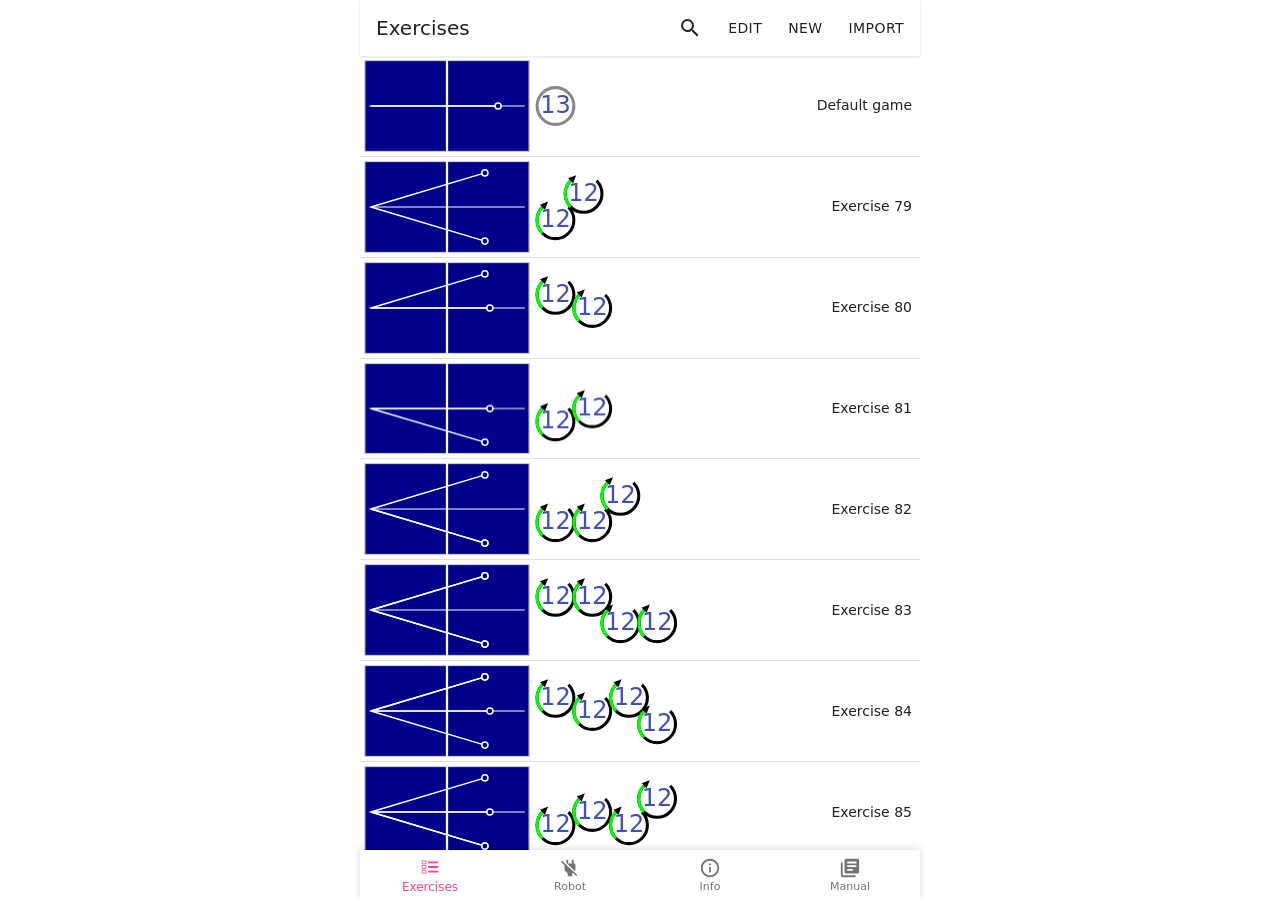
<file: web/index.html>
<!doctype html>
<html lang="en">
<head>
<meta charset="utf-8">
<meta name="viewport" content="width=device-width, initial-scale=1, viewport-fit=cover">
<meta name="theme-color" content="#3f51b5">
<meta name="apple-mobile-web-app-capable" content="yes">
<title>Amicus Remote</title>
<link rel="stylesheet" href="css/app.css">
</head>
<body>
<div id="app">
  <main id="content"></main>
  <nav id="nav"></nav>
</div>
<div id="toast"></div>
<script type="module" src="js/main.js"></script>
</body>
</html>
</file>
<file: web/css/app.css>
/* Light Android (AppCompat) look of the official app. The original has no dark mode. */
:root{
  --primary:#3f51b5; --primary-dark:#303f9f; --accent:#6a6c6e; --nav-active:#ff4081; --nav-inactive:#747474;
  --red:#cc0000; --green:#669900; --text:rgba(0,0,0,.87); --text2:rgba(0,0,0,.54); --divider:#e0e0e0;
  --table-bg:#cccccc; --nav-h:50px;
  color-scheme: light;
}
*{box-sizing:border-box;-webkit-tap-highlight-color:transparent}
/* no text selection or iOS callout on long press (chip and table menus); text fields keep it */
html,body{-webkit-user-select:none;user-select:none;-webkit-touch-callout:none}
input,textarea{-webkit-user-select:text;user-select:text;-webkit-touch-callout:default}
canvas{-webkit-touch-callout:none;touch-action:manipulation}
html,body{margin:0;height:100%;background:#fff;color:var(--text);
  font:14px/1.35 Roboto,"Helvetica Neue",-apple-system,system-ui,sans-serif;overscroll-behavior:none}
button{font:inherit;color:inherit;background:none;border:0;padding:0;cursor:pointer}
#app{display:flex;flex-direction:column;height:100%;max-width:560px;margin:0 auto;background:#fff;
  padding-top:env(safe-area-inset-top)}
#content{flex:1;min-height:0;display:flex}
.screen{flex:1;display:flex;flex-direction:column;min-width:0;min-height:0}
.ed-scroll{flex:1;overflow-y:auto;overflow-x:hidden;-webkit-overflow-scrolling:touch}

/* bottom navigation (AHBottomNavigation) */
#nav{display:flex;height:calc(var(--nav-h) + env(safe-area-inset-bottom));padding-bottom:env(safe-area-inset-bottom);
  background:#fff;box-shadow:0 -1px 8px rgba(0,0,0,.15);z-index:2}
.nav-item{flex:1;display:flex;flex-direction:column;align-items:center;justify-content:center;gap:0;color:var(--nav-inactive);font-size:11px}
.nav-item.on{color:var(--nav-active);font-size:12px}
.nav-ic{height:24px;display:flex;align-items:center}

/* toolbar */
.toolbar{display:flex;align-items:center;height:56px;padding:0 4px 0 16px;background:#fff;flex-shrink:0;gap:4px;
  box-shadow:0 1px 3px rgba(0,0,0,.12);z-index:1}
.toolbar.blue{background:var(--primary);color:#fff;padding-left:4px;box-shadow:0 2px 4px rgba(0,0,0,.25)}
.tb-title{flex:1;font-size:20px;font-weight:500;white-space:nowrap;overflow:hidden;text-overflow:ellipsis;min-width:0}
.toolbar.blue .tb-title{padding-left:16px}
.tb-actions{display:flex;align-items:center;gap:2px}
.tb-icon{width:48px;height:48px;display:flex;align-items:center;justify-content:center;border-radius:50%}
.tb-text{height:48px;padding:0 12px;font-weight:500;text-transform:uppercase;font-size:14px;letter-spacing:.03em}
.tb-search{font:inherit;font-size:16px;border:0;border-bottom:1px solid var(--primary);outline:0;padding:6px 2px;width:min(60vw,320px)}
.tb-icon:active,.tb-text:active{background:rgba(0,0,0,.08)}
.toolbar.blue .tb-icon:active,.toolbar.blue .tb-text:active{background:rgba(255,255,255,.2)}

/* buttons (AmicusButtonStyle: flat white, blue text, 16sp) */
.abtn{display:inline-flex;align-items:center;justify-content:center;gap:8px;color:var(--primary);background:#fff;
  font-size:16px;padding:8px;margin:8px;min-height:44px;white-space:pre-line;text-align:center;border-radius:2px}
.abtn:active{background:rgba(63,81,181,.1)}
.abtn.top{flex-direction:column;gap:2px}
.abtn.large{font-size:24px;padding:0;min-width:60px;margin:2px}
.abtn.block{display:flex;width:calc(100% - 8px);margin:4px}
.abtn.toggle{min-height:48px}
.abtn .ic{flex-shrink:0}
.dim,button:disabled{opacity:.5;pointer-events:none}
.btn-play{display:block;width:calc(100% - 16px);margin:8px;min-height:48px;background:#000;color:#fff;font-weight:700;font-size:16px;text-transform:uppercase}
.btn-stop{display:block;width:calc(100% - 16px);margin:8px;min-height:48px;background:var(--red);color:#000;font-weight:700;font-size:16px;text-transform:uppercase}
.btn-stop.seq{color:#b2ebf2}
.btn-row{display:flex;align-items:stretch}
.btn-row > .abtn{flex:1;margin:4px}
.btn-row .abtn.end{flex:0 1 auto;margin-left:auto}
.btn-row.half > *{flex:1}
.btn-row.half .btn-play{width:auto}
.btn-row.three > *{flex:1}
.btn-row.center{justify-content:center}

/* exercise list */
.ex-list{flex:1;overflow-y:auto}
.ex-row{position:relative;overflow:hidden;border-bottom:1px solid var(--divider)}
.row-bg{position:absolute;inset:0;background:#f44336;display:none;align-items:center;justify-content:flex-end;padding-right:24px}
.ex-row.swiping .row-bg{display:flex}
.row-fg{position:relative;display:flex;align-items:center;gap:4px;padding:4px;background:#fff;transition:transform .15s;min-height:48px}
.row-fg:active{background:#cccccc}
.ex-row.dragging .row-fg{background:#eee;box-shadow:0 2px 8px rgba(0,0,0,.3)}
.ex-table{width:30%;aspect-ratio:274/152;background:var(--table-bg);flex-shrink:0}
.ex-spin{flex:1;min-width:0;overflow:hidden;align-self:stretch;position:relative}
.ex-spin .spinview{position:absolute;left:0;top:0;height:100%}
.ex-label{width:25%;text-align:end;flex-shrink:0;overflow:hidden;text-overflow:ellipsis;padding-right:4px}
.ex-row.seq .ex-label{width:auto;flex:1}
.seq-tables{display:grid;grid-template-columns:repeat(5,1fr);gap:2px 4px;width:75%;flex-shrink:0}
.seq-mini{width:100%;aspect-ratio:274/152;background:var(--table-bg)}
.chk{width:22px;height:22px;accent-color:var(--primary);margin:0 4px}
.drag-handle{padding:8px;touch-action:none;cursor:grab}

/* editor header */
.ed-header{display:grid;grid-template-columns:55% 1fr;grid-template-rows:auto auto;gap:2px 8px;padding:4px 8px 0 4px}
.ed-table{width:100%;aspect-ratio:274/152;background:var(--table-bg)}
.ed-spin{overflow-x:auto;overflow-y:hidden;-webkit-overflow-scrolling:touch}
.ed-spin{position:relative}
.ed-spin .spinview{position:absolute;left:0;top:0;height:100%;display:block;touch-action:pan-x}
.ed-traj{width:100%;aspect-ratio:3.5/1}
.play-status{align-self:end;text-align:end;font-size:14px;padding:0 4px 2px;min-height:1.2em}
.ed-desc{margin:8px;min-height:2.7em;max-height:2.7em;overflow:hidden;display:-webkit-box;-webkit-line-clamp:2;-webkit-box-orient:vertical;color:var(--text2)}
.ed-mode{padding-bottom:12px}
.adj-title{text-align:center;margin:8px 0 0;color:var(--text2)}
.adj-grid{display:flex;align-items:center;justify-content:space-around}
.adj-col,.adj-row{display:flex;align-items:center}
.adj-col{flex-direction:column}
.adj-rows{display:flex;flex-direction:column}
.adj-col span,.adj-row span{color:var(--primary);font-size:16px;min-width:64px;text-align:center}

/* switches */
.switches{display:flex;justify-content:flex-end;gap:16px;padding:4px 12px}
.switch-row{display:flex;align-items:center;gap:8px;font-size:14px}
input.switch{appearance:none;-webkit-appearance:none;width:36px;height:20px;border-radius:10px;background:#b0b0b0;position:relative;margin:0;cursor:pointer;transition:background .15s}
input.switch::after{content:"";position:absolute;top:-2px;left:-2px;width:24px;height:24px;border-radius:50%;background:#f1f1f1;box-shadow:0 1px 3px rgba(0,0,0,.4);transition:left .15s}
input.switch:checked{background:rgba(63,81,181,.5)}
input.switch:checked::after{left:14px;background:var(--primary)}

/* sliders (SliderWithNumbers) */
.slider{display:flex;align-items:flex-end;padding:0 4px}
.sl-mid{flex:1;min-width:0}
.sl-label{text-align:center;font-size:14px}
.sl-track{display:block;width:100%;height:30px;touch-action:none}
.slider.ticks .sl-track{height:34px}
.sl-btn{min-width:44px;height:40px;font-size:16px;font-weight:700;color:var(--primary);border-radius:20px}
.sl-btn:active{background:rgba(63,81,181,.12)}
.slider.vertical{flex-direction:column;align-items:center;width:78px;height:100%}
.slider.vertical .sl-label{width:72px;text-align:center}
.slider.vertical .sl-track{flex:1;width:48px;height:auto;min-height:150px}
.ball-sliders{display:flex;padding:0 4px}
.bs-angle{width:78px;flex-shrink:0;display:flex}
.bs-right{flex:1;min-width:0}

/* sequence editor */
.seq-grid{display:grid;grid-template-columns:repeat(5,1fr);gap:8px;padding:8px}
.seq-table{width:100%;aspect-ratio:274/152;background:var(--table-bg);touch-action:manipulation;cursor:pointer}
.seq-table.active{outline:2px solid #ffaf00}

/* robot */
.robot-list{flex:1;overflow-y:auto}
.robot-row{display:flex;align-items:center;border-bottom:1px solid var(--divider);padding:4px 0}
.robot-ids{flex:1;padding:8px}
.robot-name{font-size:16px}
.robot-id{color:var(--text2);font-size:12px;word-break:break-all}
.empty{padding:16px;color:var(--text2)}
.rc-buttons{padding:8px}
.rc-line{display:flex;gap:16px;padding:8px}
.rc-lbl{color:var(--text2)}
.rc-versions{white-space:pre-line;padding:8px}
.rc-grid{display:grid;grid-template-columns:1fr 1fr}
.rc-note{color:var(--text2);font-size:12px;padding:8px}
.rc-cal{padding:8px}
.cal-desc{white-space:pre-line;margin:8px}
.cal-img{display:block;width:70%;max-width:300px;margin:8px auto}
.cal-line{display:flex;align-items:center;margin:0 8px}
.cal-name{flex:1}
.cal-val{min-width:40px;text-align:center;font-size:18px}
.spinner{width:22px;height:22px;border:3px solid rgba(63,81,181,.25);border-top-color:var(--primary);border-radius:50%;animation:spin 1s linear infinite;margin:0 8px}
@keyframes spin{to{transform:rotate(360deg)}}

/* info */
.info{padding:4px}
.version{margin:8px}
.manual-text{margin:12px}

/* dialogs (AlertDialog) */
.scrim{position:fixed;inset:0;background:rgba(0,0,0,.4);display:flex;align-items:center;justify-content:center;z-index:10;padding:16px}
.scrim.clear{background:transparent;display:block;padding:0}
.dialog{background:#fff;border-radius:2px;box-shadow:0 8px 24px rgba(0,0,0,.35);width:min(100%,400px);max-height:92%;overflow:auto;padding:24px 0 8px}
.dialog.wide{width:min(100%,520px)}
.dlg-title{font-size:20px;font-weight:500;padding:0 24px 12px}
.dlg-msg{padding:0 24px 12px;white-space:pre-line;color:var(--text2);font-size:16px}
.dlg-body{padding:0 24px 8px}
.dlg-body label{display:block;margin-top:8px;color:var(--text2)}
.dlg-body input[type=text],.dlg-body textarea{width:100%;font:inherit;font-size:16px;border:0;border-bottom:1px solid var(--primary);outline:0;padding:6px 0;resize:vertical}
.dlg-subtitle{font-size:18px;margin:4px 0}
.dlg-buttons{display:flex;justify-content:flex-end;flex-wrap:wrap;gap:4px;padding:8px 8px 0}
.dlg-btn{color:var(--accent);font-weight:500;text-transform:uppercase;padding:10px 12px;min-height:36px;border-radius:2px}
.dlg-btn:active{background:rgba(0,0,0,.08)}
.ball-editor{padding:0 8px}
.be-desc{padding:8px;color:var(--text2);font-size:13px}
.be-head{display:flex;gap:8px;align-items:flex-end;margin-bottom:4px}
.be-table{width:100px;height:54px;background:var(--table-bg);flex-shrink:0}
.be-traj{flex:1;min-width:0;width:0;aspect-ratio:6/1}
.meter{width:100%;height:12px;accent-color:var(--primary)}
.dlg-body input[type=range]{width:100%;accent-color:var(--primary)}
.seq-pick{padding:0 16px}
.seq-row{display:flex;align-items:center;gap:8px;padding:6px 0;border-bottom:1px solid var(--divider);cursor:pointer}
.mini-tables{display:grid;grid-template-columns:repeat(5,1fr);gap:2px;width:60%}
.mini{width:100%;aspect-ratio:274/152;background:var(--table-bg)}

/* popup menu / popup window */
.popup-menu{position:fixed;background:#fff;min-width:180px;box-shadow:0 4px 16px rgba(0,0,0,.3);border-radius:2px;padding:8px 0;z-index:11}
.pm-item{height:48px;line-height:48px;padding:0 16px;font-size:14px;cursor:pointer;white-space:nowrap}
.pm-item:active{background:rgba(0,0,0,.08)}
.pm-item.disabled{color:rgba(0,0,0,.38);cursor:default}
.popup-window{position:fixed;background:#fff;border-radius:8px;box-shadow:0 4px 20px rgba(0,0,0,.3);padding:32px;z-index:11;max-height:90vh;overflow:auto}
.pw-row{display:flex;align-items:center;gap:12px;margin-bottom:12px}
.pw-lbl{min-width:56px}
.pw-random{display:flex;flex-direction:column;gap:16px}
.pw-check{display:flex;align-items:center;gap:12px;font-size:24px}
.big-check{width:30px;height:30px;accent-color:#000;margin:0}

/* segmented control */
.segmented{display:flex;border:1px solid var(--primary);border-radius:8px;overflow:hidden;flex:1}
.segmented button{flex:1;color:var(--primary);padding:8px 2px;border-left:1px solid var(--primary);font-size:14px}
.segmented button:first-child{border-left:0}
.segmented button.on{background:var(--primary);color:#fff}

/* toast */
#toast{position:fixed;left:50%;bottom:calc(var(--nav-h) + 24px + env(safe-area-inset-bottom));transform:translateX(-50%);
  background:#323232;color:#fff;padding:10px 16px;border-radius:20px;font-size:14px;opacity:0;pointer-events:none;
  transition:opacity .2s;z-index:20;max-width:90%;text-align:center;white-space:pre-line}
#toast.show{opacity:1}
</file>
